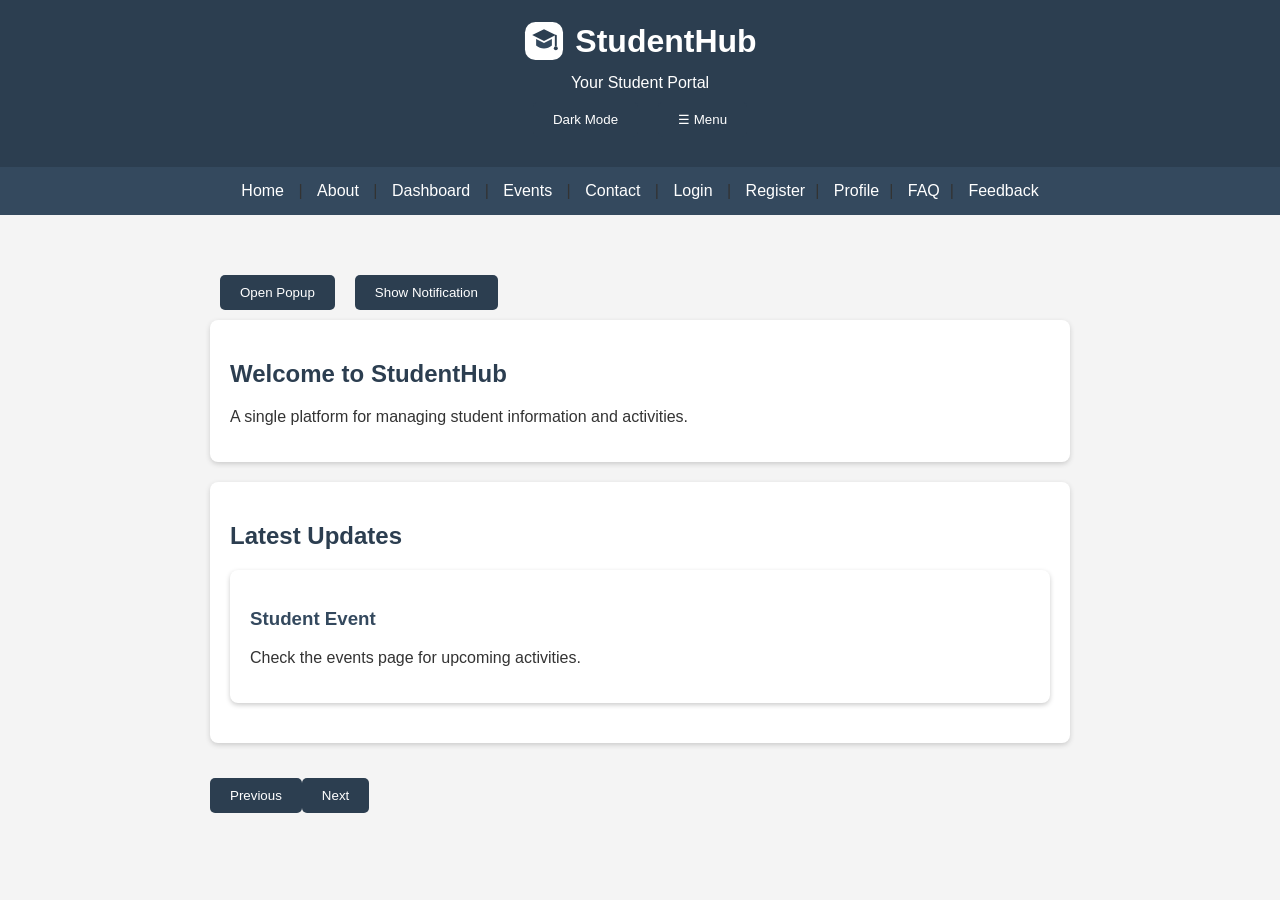
<file: index.html>
<!DOCTYPE html>
<html lang="en">
<head>
<meta charset="UTF-8">
<meta name="viewport" content="width=device-width, initial-scale=1.0">
<link rel="stylesheet" href="style.css">
<title>StudentHub - Home</title>
</head>


<body>
<script src="Script.js" defer></script>

<header>
<h1>StudentHub</h1>
<p>Your Student Portal</p>
</header>


<nav aria-label="Main Navigation">
<a href="index.html">Home</a> |
<a href="About.html">About</a> |
<a href="Dashboard.html">Dashboard</a> |
<a href="Events.html">Events</a> |
<a href="Contact.html">Contact</a> |
<a href="Login.html">Login</a> |
<a href="Register.html">Register</a>|
<a href="Profile.html">Profile</a>|
<a href="FAQ.html">FAQ</a>|
<a href="FeedBack.html">Feedback</a>
</nav>


<main>
<section>
<h2>Welcome to StudentHub</h2>
<p>A single platform for managing student information and activities.</p>
</section>


<section>
<h2>Latest Updates</h2>
<article>
<h3>Student Event</h3>
<p>Check the events page for upcoming activities.</p>
</article>
</section>
</main>




</body>
 
</html>
</file>
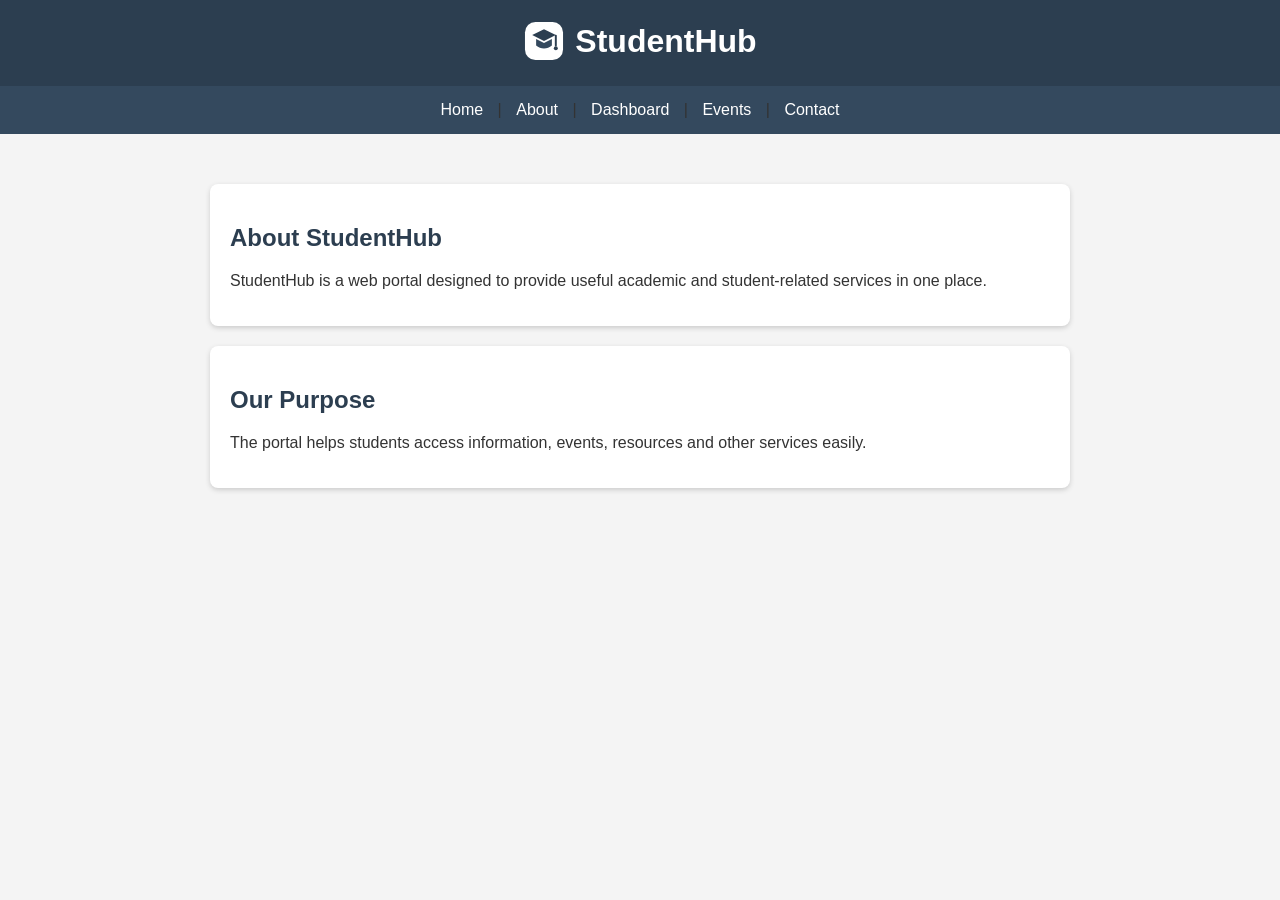
<file: About.html>
<!DOCTYPE html>
<html lang="en">
<head>
<meta charset="UTF-8">
<meta name="viewport" content="width=device-width, initial-scale=1.0">
<link rel="stylesheet" href="style.css">
<title>StudentHub - About</title>
</head>


<body>


<header>
<h1>StudentHub</h1>
</header>


<nav aria-label="Main Navigation">
<a href="index.html">Home</a> |
<a href="about.html">About</a> |
<a href="dashboard.html">Dashboard</a> |
<a href="events.html">Events</a> |
<a href="contact.html">Contact</a>
</nav>


<main>
<section>
<h2>About StudentHub</h2>
<p>StudentHub is a web portal designed to provide useful academic and student-related services in one place.</p>
</section>
 


<article>
<h2>Our Purpose</h2>
<p>The portal helps students access information, events, resources and other services easily.</p>
</article>
</main>





</body>
</html>
</file>
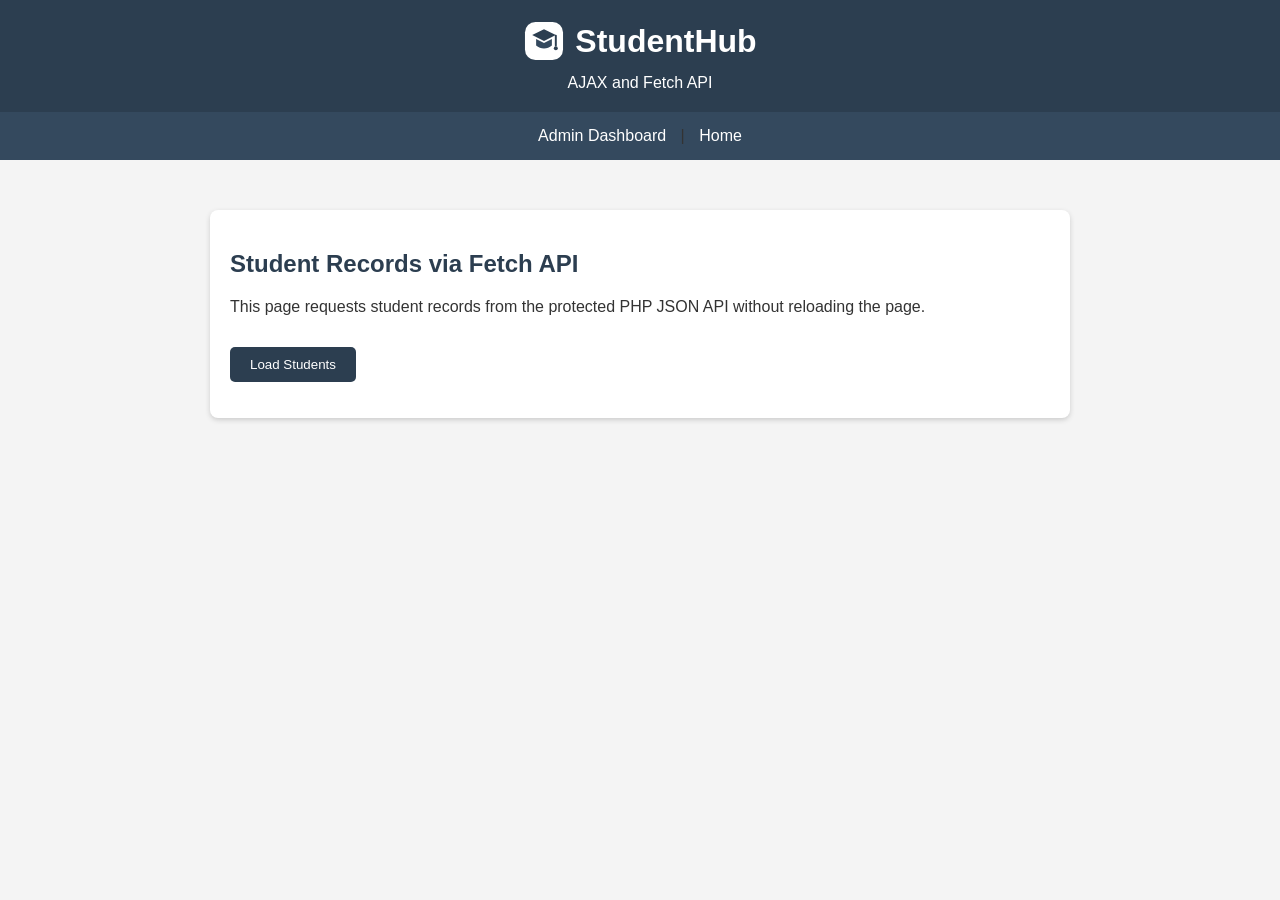
<file: admin-api.html>
<!DOCTYPE html><html lang="en"><head><meta charset="UTF-8"><meta name="viewport" content="width=device-width, initial-scale=1.0"><link rel="stylesheet" href="style.css"><title>StudentHub API Test</title></head><body><header><h1>StudentHub</h1><p>AJAX and Fetch API</p></header><nav><a href="admin-dashboard.php">Admin Dashboard</a> | <a href="index.html">Home</a></nav><main><section><h2>Student Records via Fetch API</h2><p>This page requests student records from the protected PHP JSON API without reloading the page.</p><button id="load">Load Students</button><p id="status" role="status"></p><div id="output"></div></section></main><script>
document.getElementById('load').addEventListener('click', async function () {
    const status = document.getElementById('status');
    const output = document.getElementById('output');
    status.textContent = 'Loading...';
    try {
        const response = await fetch('api/students.php', {headers: {'Accept': 'application/json'}});
        const result = await response.json();
        if (!response.ok || !result.success) throw new Error(result.message || 'Unable to load students');
        output.replaceChildren();
        result.data.forEach(function (student) {
            const article = document.createElement('article');
            const heading = document.createElement('h3');
            heading.textContent = student.name;
            const email = document.createElement('p');
            email.textContent = 'Email: ' + student.email;
            const course = document.createElement('p');
            course.textContent = 'Course: ' + student.course;
            article.append(heading, email, course);
            output.appendChild(article);
        });
        status.textContent = result.data.length + ' student record(s) loaded.';
    } catch (error) {
        status.textContent = error.message;
    }
});
</script></body></html>
</file>
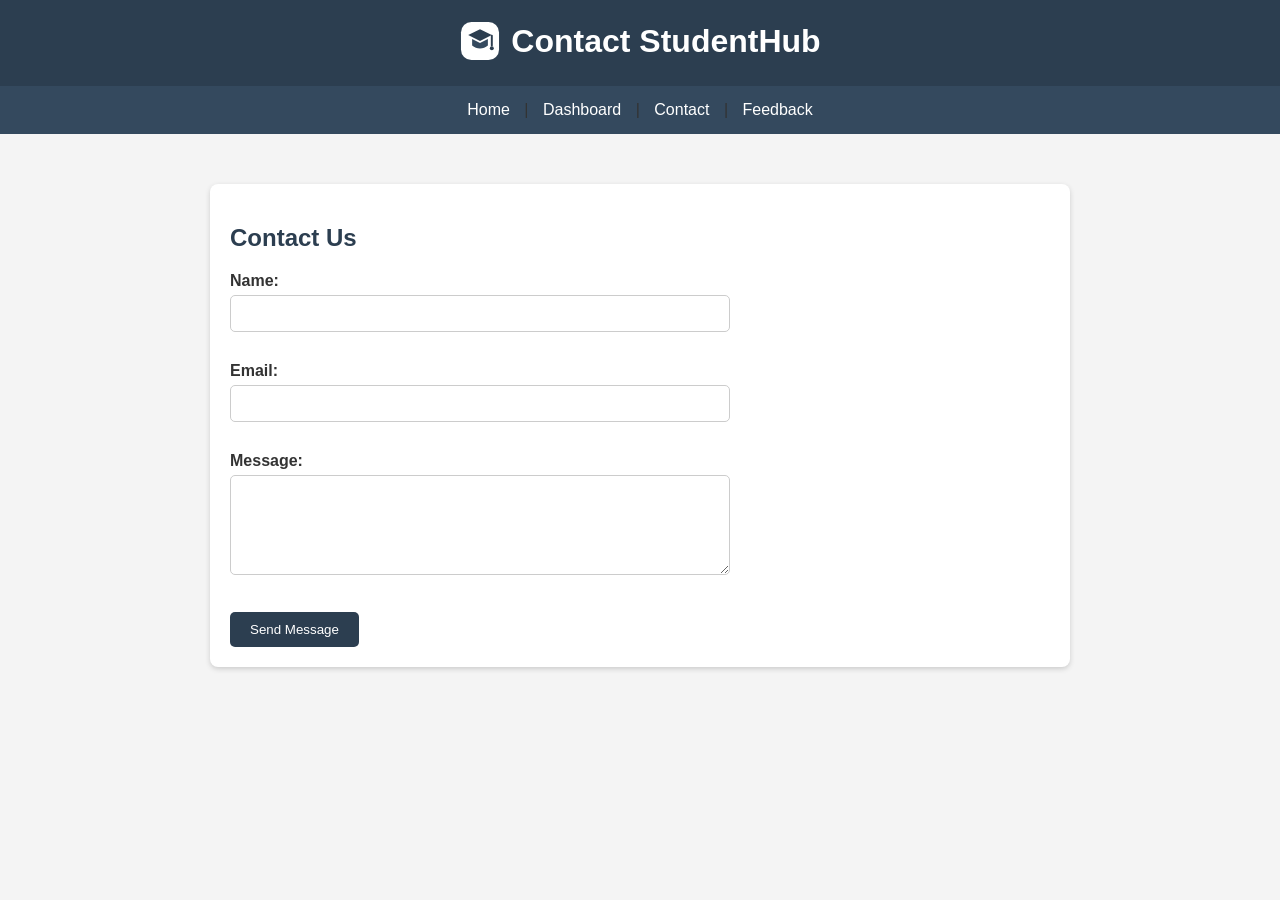
<file: Contact.html>
<!DOCTYPE html>
<html lang="en">
<head>
<meta charset="UTF-8">
<meta name="viewport" content="width=device-width, initial-scale=1.0">
<link rel="stylesheet" href="style.css">
<title>StudentHub - Contact</title>
</head>


<body>


<header>
<h1>Contact StudentHub</h1>
</header>


<nav aria-label="Main Navigation">
 
<a href="index.html">Home</a> |
<a href="dashboard.html">Dashboard</a> |
<a href="contact.html">Contact</a> |
<a href="feedback.html">Feedback</a>
</nav>


<main>


<section>
<h2>Contact Us</h2>


<form>


<label for="name">Name:</label>
<input type="text" id="name" name="name">
<br><br>


<label for="email">Email:</label>
<input type="email" id="email" name="email">
<br><br>


<label for="message">Message:</label>
<textarea id="message" name="message"></textarea>
<br><br>


<button type="submit">Send Message</button>


</form>
 
</section>


</main>





</body>
</html>
</file>
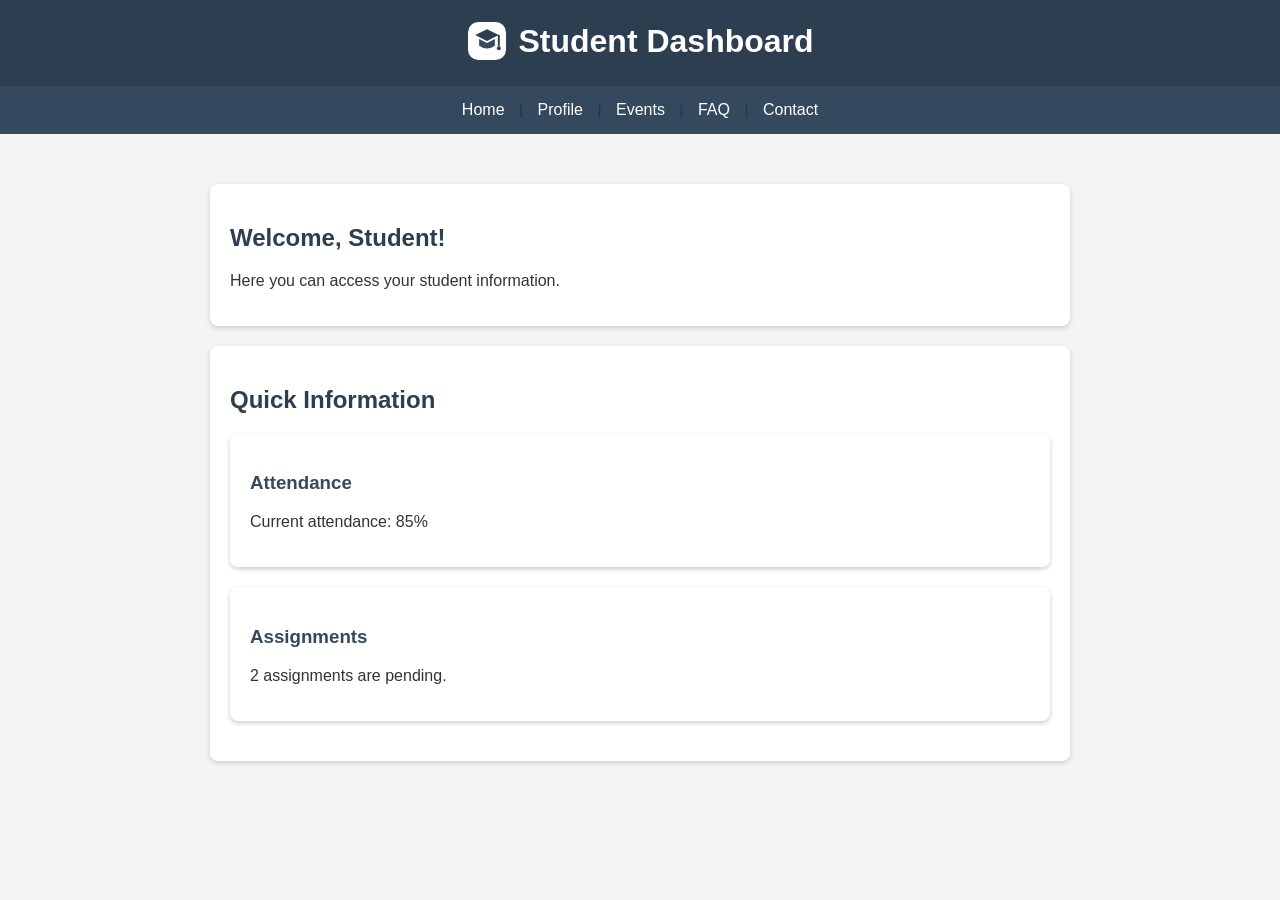
<file: DashBoard.html>
<!DOCTYPE html>
<html lang="en">
 
<head>
<meta charset="UTF-8">
<meta name="viewport" content="width=device-width, initial-scale=1.0">
<link rel="stylesheet" href="style.css">
<title>StudentHub - Dashboard</title>
</head>


<body>


<header>
<h1>Student Dashboard</h1>
</header>


<nav aria-label="Dashboard Navigation">
<a href="index.html">Home</a> |
<a href="profile.html">Profile</a> |
<a href="events.html">Events</a> |
<a href="faq.html">FAQ</a> |
<a href="contact.html">Contact</a>
</nav>


<main>


<section>
<h2>Welcome, Student!</h2>
<p>Here you can access your student information.</p>
</section>


<section>
 
<h2>Quick Information</h2>


<article>
<h3>Attendance</h3>
<p>Current attendance: 85%</p>
</article>


<article>
<h3>Assignments</h3>
<p>2 assignments are pending.</p>
</article>
</section>


</main>




</body>
</html>
</file>
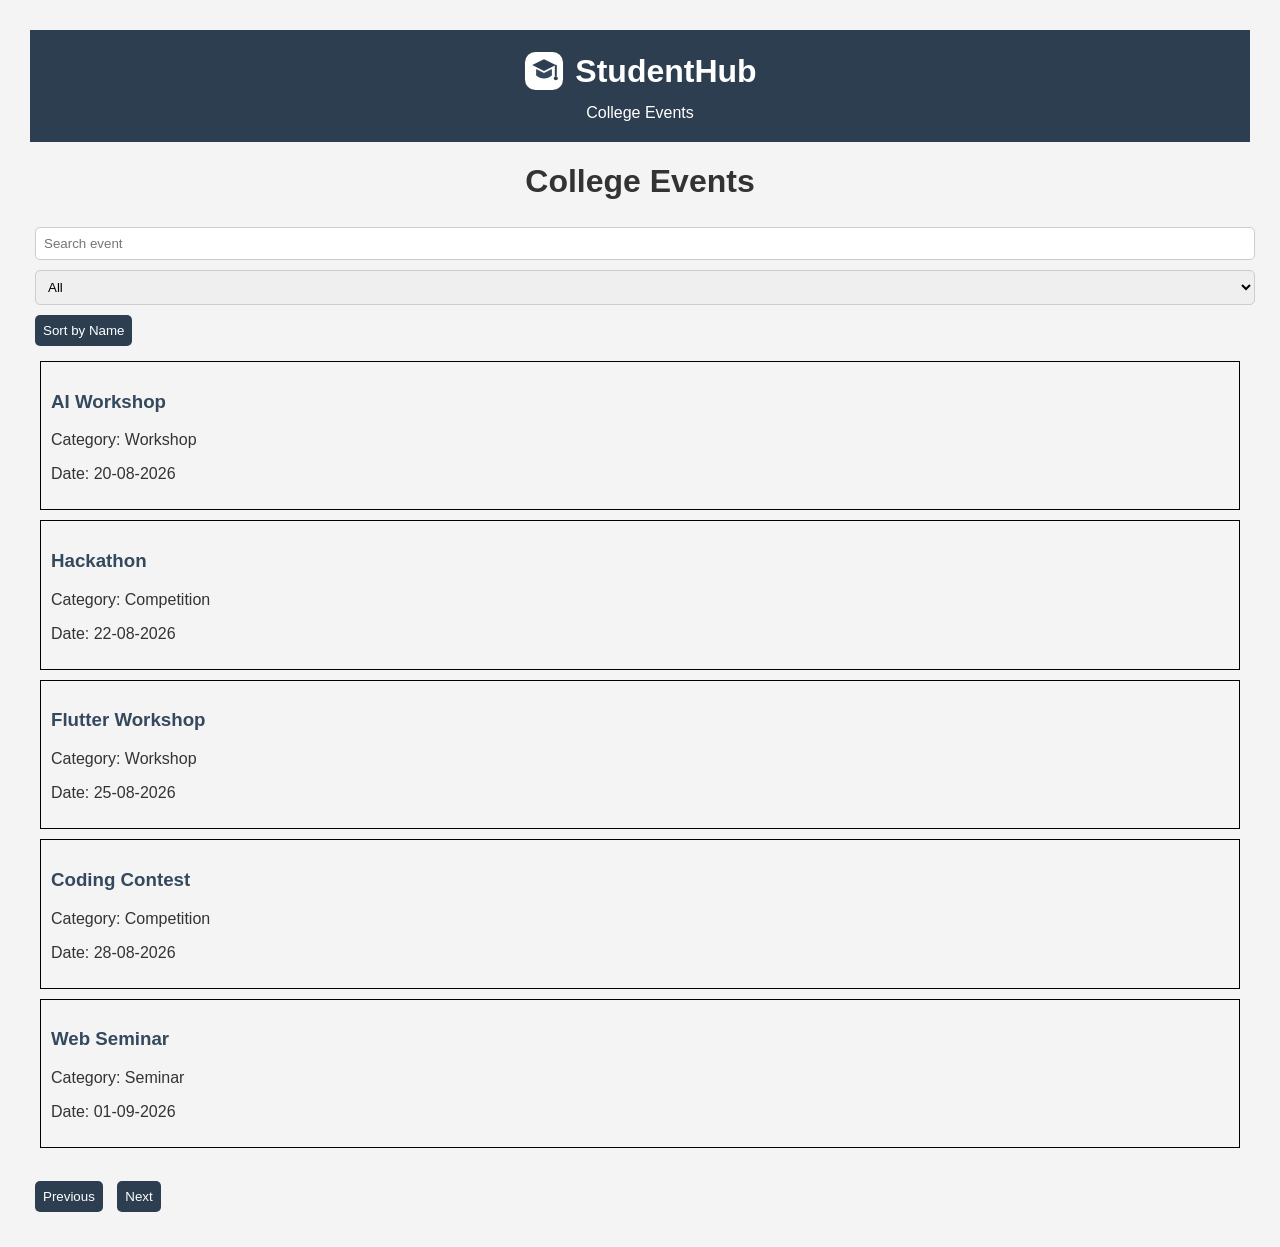
<file: Events.html>
<!DOCTYPE html>
        <html>

        <head>
            
            <link rel="stylesheet" href="style.css">
            <title>College Events</title>

            <style>

                body {
                    font-family: Arial;
                    margin: 30px;
                }

                h1 {
                    text-align: center;
                }

                input, select, button {
                    padding: 8px;
                    margin: 5px;
                }

                .event {
                    border: 1px solid black;
                    padding: 10px;
                    margin: 10px;
                }

            </style>

        </head>

        <body>

            <header>
                <h1>StudentHub</h1>
                <p>College Events</p>
            </header>

            <h1>College Events</h1>

            
            <input type="text" id="search" placeholder="Search event">

            
            <select id="category">

                <option value="All">All</option>
                <option value="Workshop">Workshop</option>
                <option value="Seminar">Seminar</option>
                <option value="Competition">Competition</option>

            </select>

           
            <button onclick="sortEvents()">
                Sort by Name
            </button>

            

            <div id="output">Loading...</div>

            <br>

            <button onclick="previousPage()">
                Previous
            </button>

            <button onclick="nextPage()">
                Next
            </button>


            <script>

                let events = [];
                let page = 1;
                let perPage = 5;

                
                fetch("events.json")
                    .then(response => response.json())
                    .then(data => {
                        events = data;
                        displayEvents();

                    })

                    .catch(error => {
                        document.getElementById("output").innerHTML =
                            "Error loading data";
                    });


                
                function displayEvents() {

                    let searchText = document.getElementById("search") .value.toLowerCase();
                    let category =document.getElementById("category").value;
                    // Search
                    let result = events.filter(function(event) {
                        return event.name .toLowerCase() .includes(searchText);

                    });


                   
                    if (category != "All") {
                        result = result.filter(function(event) {
                            return event.category == category;
                        });

                    }


                    
                    let start = (page - 1) * perPage;
                    let end = start + perPage;
                    let pageData = result.slice(start, end);


                
                    let output = "";


                    pageData.forEach(function(event) {
                        output +="<div class='event'>" + "<h3>" + event.name + "</h3>" +
                            "<p>Category: " + event.category + "</p>" +
                            "<p>Date: " + event.date + "</p>" +
                            "</div>";

                    });


                    document.getElementById("output")
                        .innerHTML = output;

                }


               
                document.getElementById("search")
                    .addEventListener("input", function() {
                        page = 1;
                        displayEvents();
                    });


                
                document.getElementById("category").addEventListener("change", function() {
                        page = 1;
                        displayEvents();
                    });


                
                function sortEvents() {
                    events.sort(function(a, b) {
                        return a.name.localeCompare(b.name);

                    });

                    displayEvents();
                }


               
                function nextPage() {
                    page++;
                    displayEvents();
                }


                
                function previousPage() {
                    if (page > 1) {
                        page--;
                        displayEvents();
                    }
                }

            </script>

        </body>

        </html>
</file>
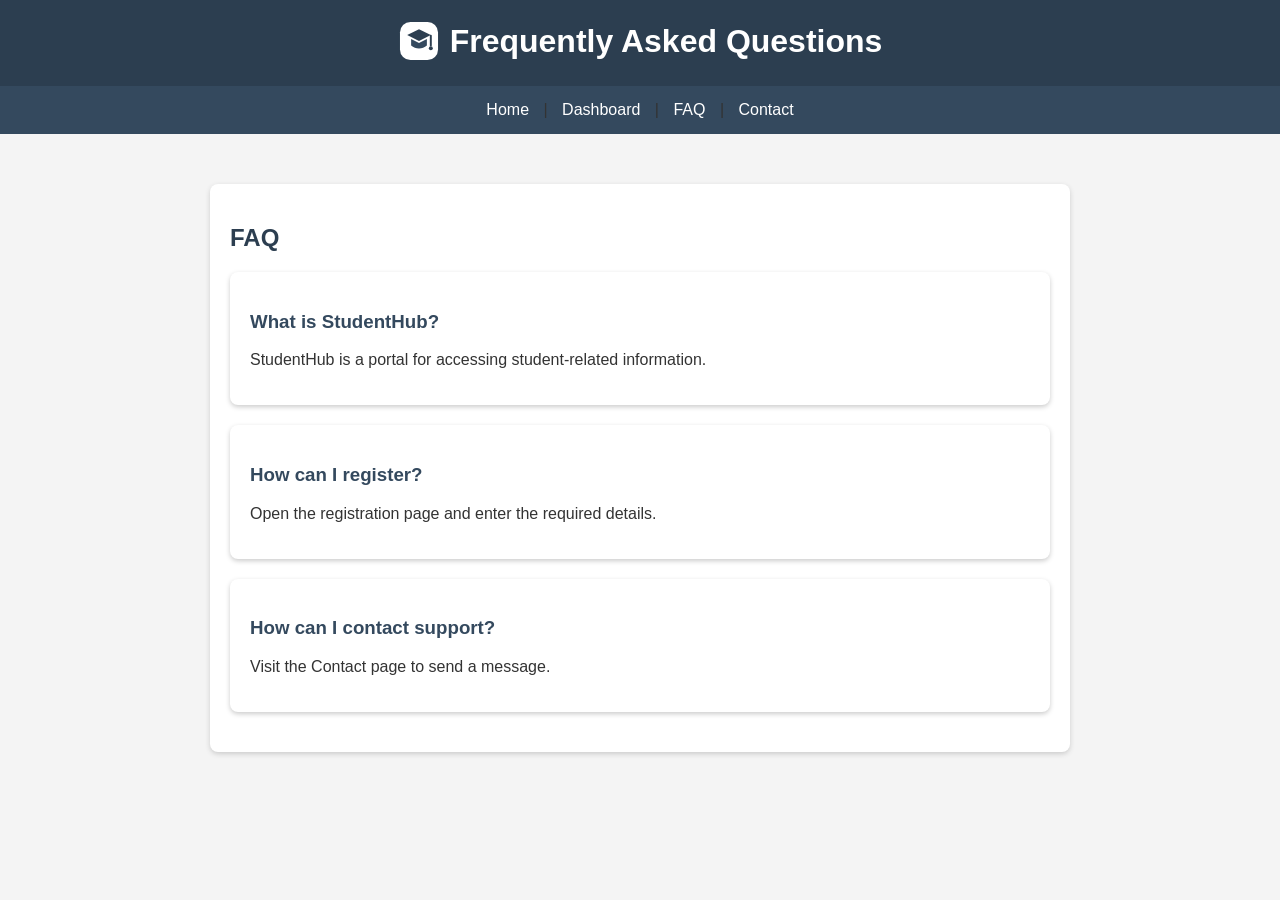
<file: FAQ.html>
<!DOCTYPE html>
<html lang="en">
<head>
 
<meta charset="UTF-8">
<meta name="viewport" content="width=device-width, initial-scale=1.0">
<link rel="stylesheet" href="style.css">
<title>StudentHub - FAQ</title>
</head>


<body>


<header>
<h1>Frequently Asked Questions</h1>
</header>


<nav aria-label="Main Navigation">
<a href="index.html">Home</a> |
<a href="dashboard.html">Dashboard</a> |
<a href="faq.html">FAQ</a> |
<a href="contact.html">Contact</a>
</nav>


<main>


<section>
<h2>FAQ</h2>


<article>
<h3>What is StudentHub?</h3>
<p>StudentHub is a portal for accessing student-related information.</p>
</article>
 
<article>
<h3>How can I register?</h3>
<p>Open the registration page and enter the required details.</p>
</article>


<article>
<h3>How can I contact support?</h3>
<p>Visit the Contact page to send a message.</p>
</article>


</section>


</main>
</body>
</html>
</file>
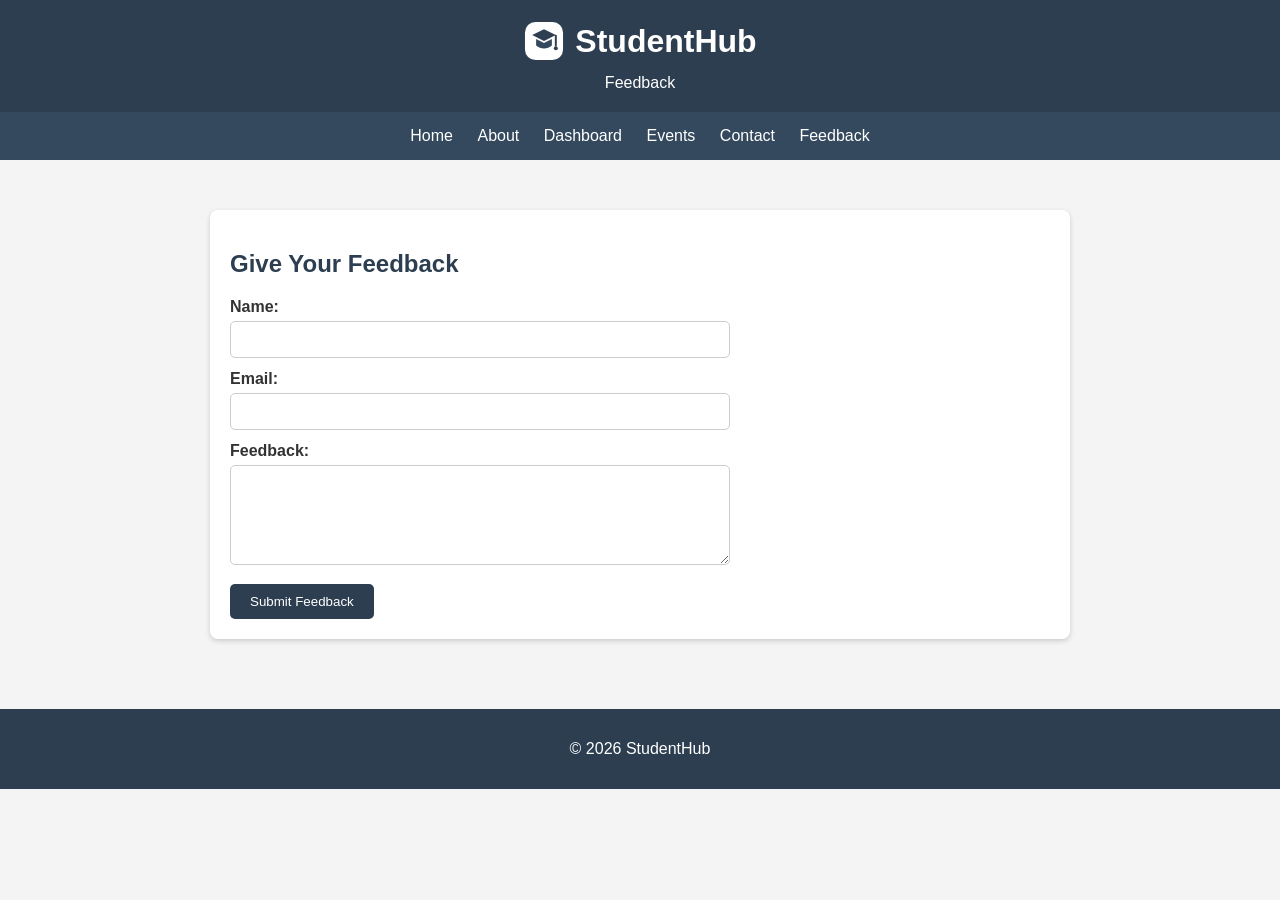
<file: FeedBack.html>
<!DOCTYPE html>
<html lang="en">

<head>
    <meta charset="UTF-8">
    <meta name="viewport" content="width=device-width, initial-scale=1.0">
    <link rel="stylesheet" href="style.css">
    <title>StudentHub - Feedback</title>

    <link rel="stylesheet" href="style.css">
</head>

<body>

    <header>
        <h1>StudentHub</h1>
        <p>Feedback</p>
    </header>

    <nav>
        <a href="index.html">Home</a>
        <a href="about.html">About</a>
        <a href="dashboard.html">Dashboard</a>
        <a href="events.html">Events</a>
        <a href="contact.html">Contact</a>
        <a href="feedback.html">Feedback</a>
    </nav>

    <main>

        <section>
            <h2>Give Your Feedback</h2>

            <form>

                <label for="name">Name:</label>
                <input type="text" id="name" name="name">

                <label for="email">Email:</label>
                <input type="email" id="email" name="email">

                <label for="feedback">Feedback:</label>
                <textarea id="feedback" name="feedback"></textarea>

                <button type="submit">Submit Feedback</button>

            </form>
        </section>

    </main>

    <footer>
        <p>&copy; 2026 StudentHub</p>
    </footer>

</body>
</html>
</file>
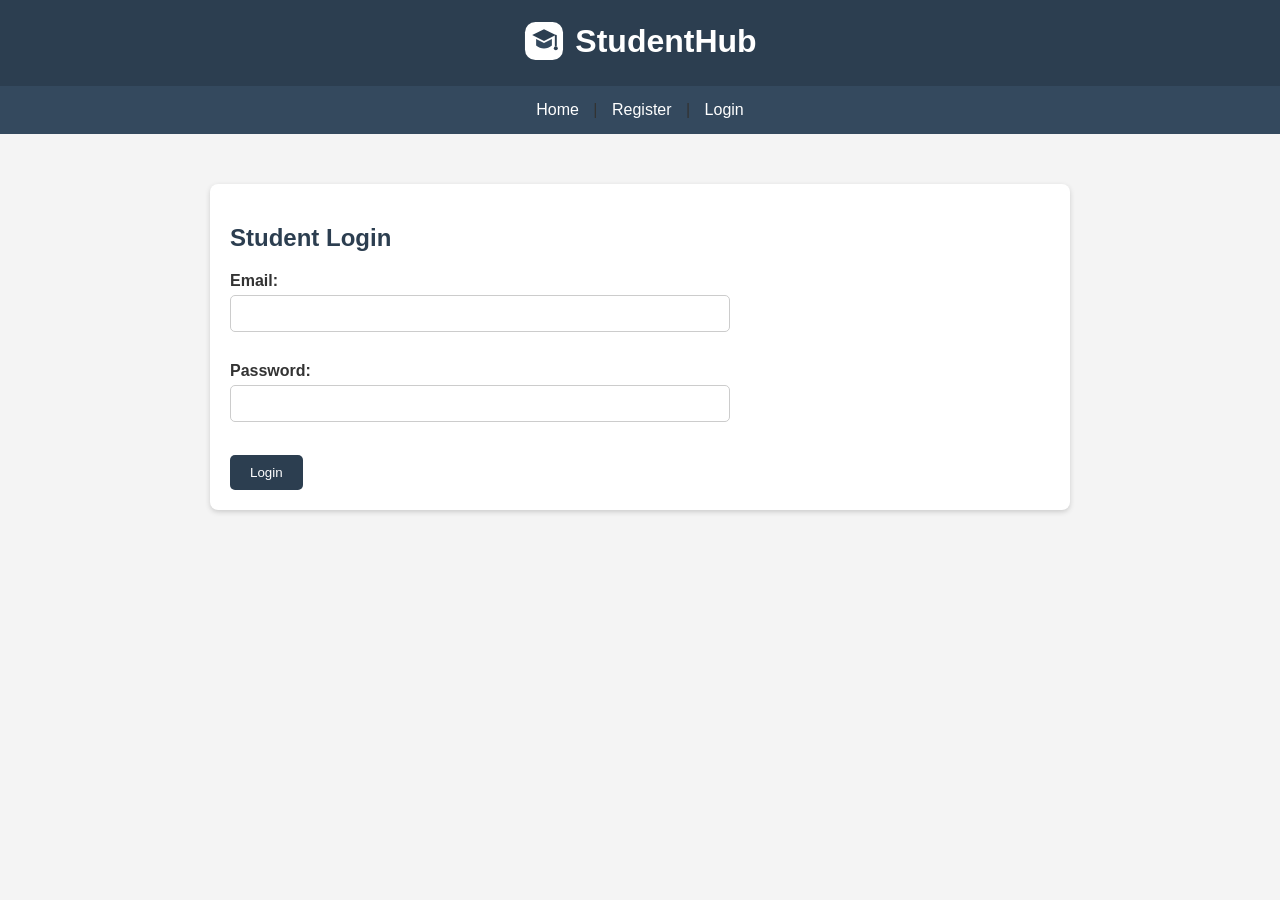
<file: Login.html>
<!DOCTYPE html>
<html lang="en">
<head>
<meta charset="UTF-8">
 
<meta name="viewport" content="width=device-width, initial-scale=1.0">
<link rel="stylesheet" href="style.css">
<title>StudentHub - Login</title>
</head>


<body>


<header>
<h1>StudentHub</h1>
</header>


<nav aria-label="Main Navigation">
<a href="index.html">Home</a> |
<a href="Register.html">Register</a> |
<a href="Login.html">Login</a>
</nav>


<main>
<section>
<h2>Student Login</h2>


<form>


<label for="email">Email:</label>
<input type="email" id="email" name="email" required>
<br><br>


<label for="password">Password:</label>
<input type="password" id="password" name="password" required>
 
<br><br>


<button type="submit">Login</button>


</form>
</section>
</main>





</body>
</html>
</file>
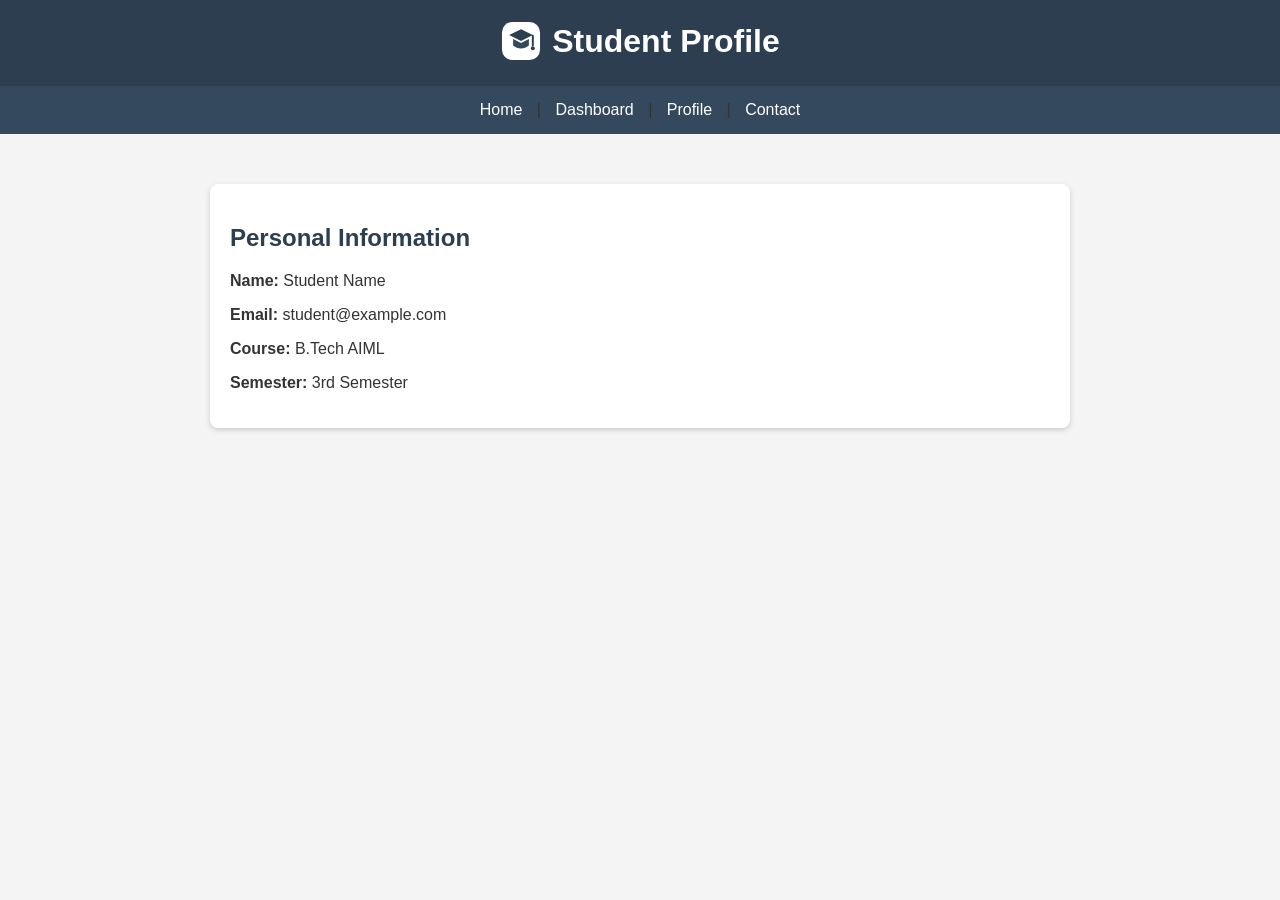
<file: Profile.html>
<!DOCTYPE html>
<html lang="en">
<head>
<meta charset="UTF-8">
<meta name="viewport" content="width=device-width, initial-scale=1.0">
<link rel="stylesheet" href="style.css">
<title>StudentHub - Profile</title>
</head>


<body>


<header>
<h1>Student Profile</h1>
</header>


<nav aria-label="Main Navigation">
 
<a href="index.html">Home</a> |
<a href="dashboard.html">Dashboard</a> |
<a href="profile.html">Profile</a> |
<a href="contact.html">Contact</a>
</nav>


<main>


<section>
<h2>Personal Information</h2>


<p><strong>Name:</strong> Student Name</p>
<p><strong>Email:</strong> student@example.com</p>
<p><strong>Course:</strong> B.Tech AIML</p>
<p><strong>Semester:</strong> 3rd Semester</p>
</section>


</main>





</body>
</html>
</file>
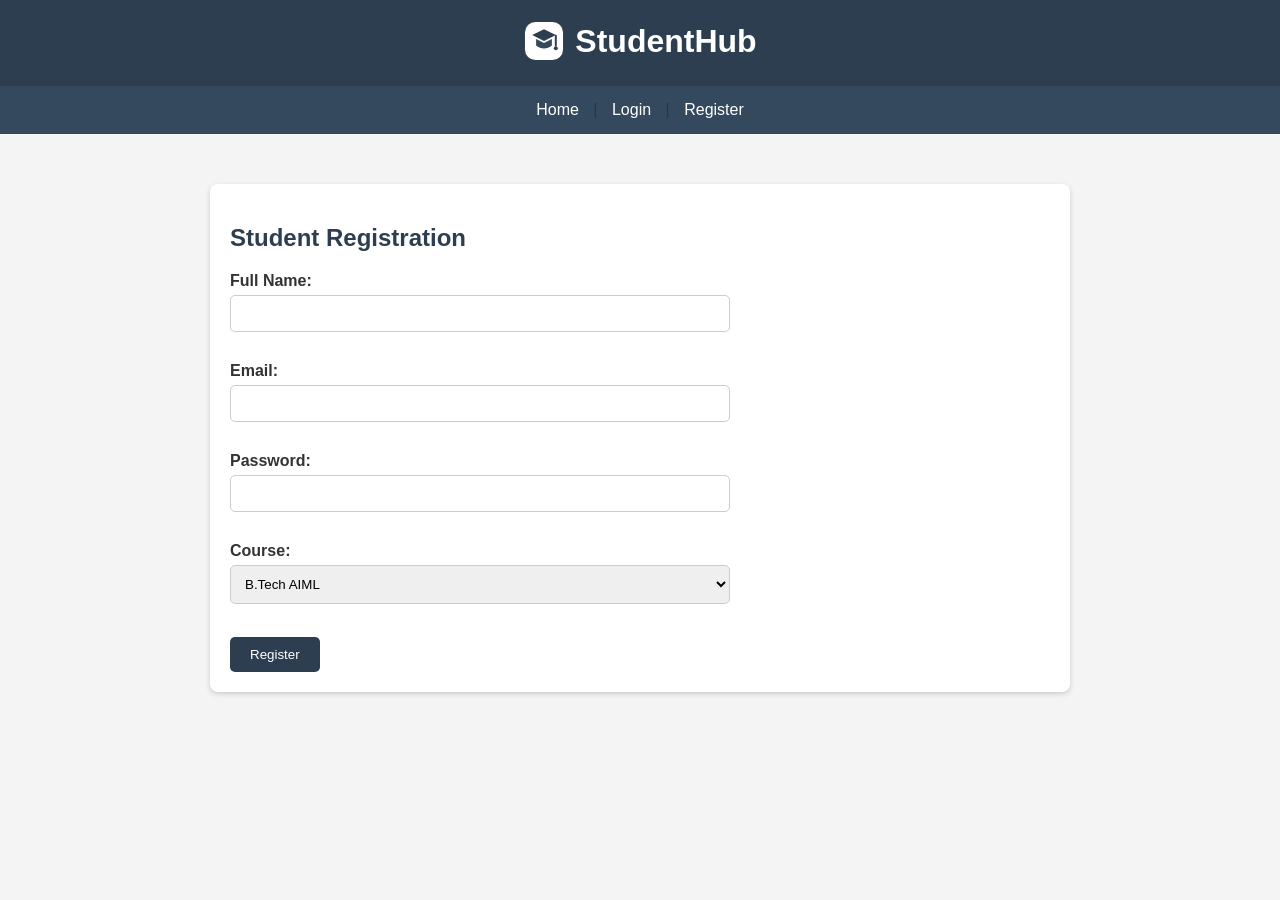
<file: Register.html>
<!DOCTYPE html>
<html lang="en">
<head>
<meta charset="UTF-8">
<meta name="viewport" content="width=device-width, initial-scale=1.0">
<link rel="stylesheet" href="style.css">
<title>StudentHub - Registration</title>
</head>


<body>


<header>
<h1>StudentHub</h1>
</header>


<nav aria-label="Main Navigation">
<a href="index.html">Home</a> |
<a href="login.html">Login</a> |
 
<a href="registration.html">Register</a>
</nav>


<main>
<section>
<h2>Student Registration</h2>


<form>


<label for="name">Full Name:</label>
<input type="text" id="name" name="name" required>
<br><br>


<label for="email">Email:</label>
<input type="email" id="email" name="email" required>
<br><br>


<label for="password">Password:</label>
<input type="password" id="password" name="password" required>
<br><br>


<label for="course">Course:</label>
<select id="course" name="course">
<option>B.Tech AIML</option>
<option>B.Tech CSE</option>
<option>B.Tech IT</option>
</select>
<br><br>
 


<button type="submit">Register</button>



</form>
</section>
</main>



</body>
</html>
</file>
<file: style.css>
* {
    box-sizing: border-box;
}

body {
    font-family: Arial, sans-serif;
    margin: 0;
    background-color: #f4f4f4;
    color: #333;
}


header {
    background-color: #2c3e50;
    color: white;
    text-align: center;
    padding: 20px;
}

header h1 {
    margin: 0;
}

header p {
    margin: 8px 0 0;
}


nav {
    background-color: #34495e;
    text-align: center;
    padding: 15px;
}

nav a {
    color: white;
    text-decoration: none;
    margin: 0 10px;
}

nav a:hover {
    text-decoration: underline;
}


main {
    max-width: 900px;
    margin: 30px auto;
    padding: 20px;
}


section,
article,
aside {
    background-color: white;
    padding: 20px;
    margin-bottom: 20px;
    border-radius: 8px;
    box-shadow: 0 2px 5px #ccc;
}

h2 {
    color: #2c3e50;
}

h3 {
    color: #34495e;
}


form {
    max-width: 500px;
}

label {
    display: block;
    margin-top: 12px;
    margin-bottom: 5px;
    font-weight: bold;
}

input,
select,
textarea {
    width: 100%;
    padding: 10px;
    border: 1px solid #ccc;
    border-radius: 5px;
}

textarea {
    height: 100px;
}


button {
    margin-top: 15px;
    padding: 10px 20px;
    background-color: #2c3e50;
    color: white;
    border: none;
    border-radius: 5px;
    cursor: pointer;
}

button:hover {
    background-color: #34495e;
}

/* Footer */
footer {
    background-color: #2c3e50;
    color: white;
    text-align: center;
    padding: 15px;
    margin-top: 30px;
}


ul {
    padding-left: 20px;
}

@media (max-width: 600px) {

    nav a {
        display: block;
        margin: 8px;
    }

    main {
        margin: 10px;
        padding: 10px;
    }

    section,
    article,
    aside {
        padding: 15px;
    }
}
header h1 {
    display: inline-flex;
    align-items: center;
    justify-content: center;
    gap: 10px;
}

header h1::before {
    content: "";
    display: inline-block;
    width: 42px;
    height: 42px;
    flex: 0 0 42px;
    background: url("logo.svg") center / contain no-repeat;
    vertical-align: middle;
}

@media (max-width: 600px) {
    header h1::before {
        width: 34px;
        height: 34px;
        flex-basis: 34px;
    }
}
</file>
